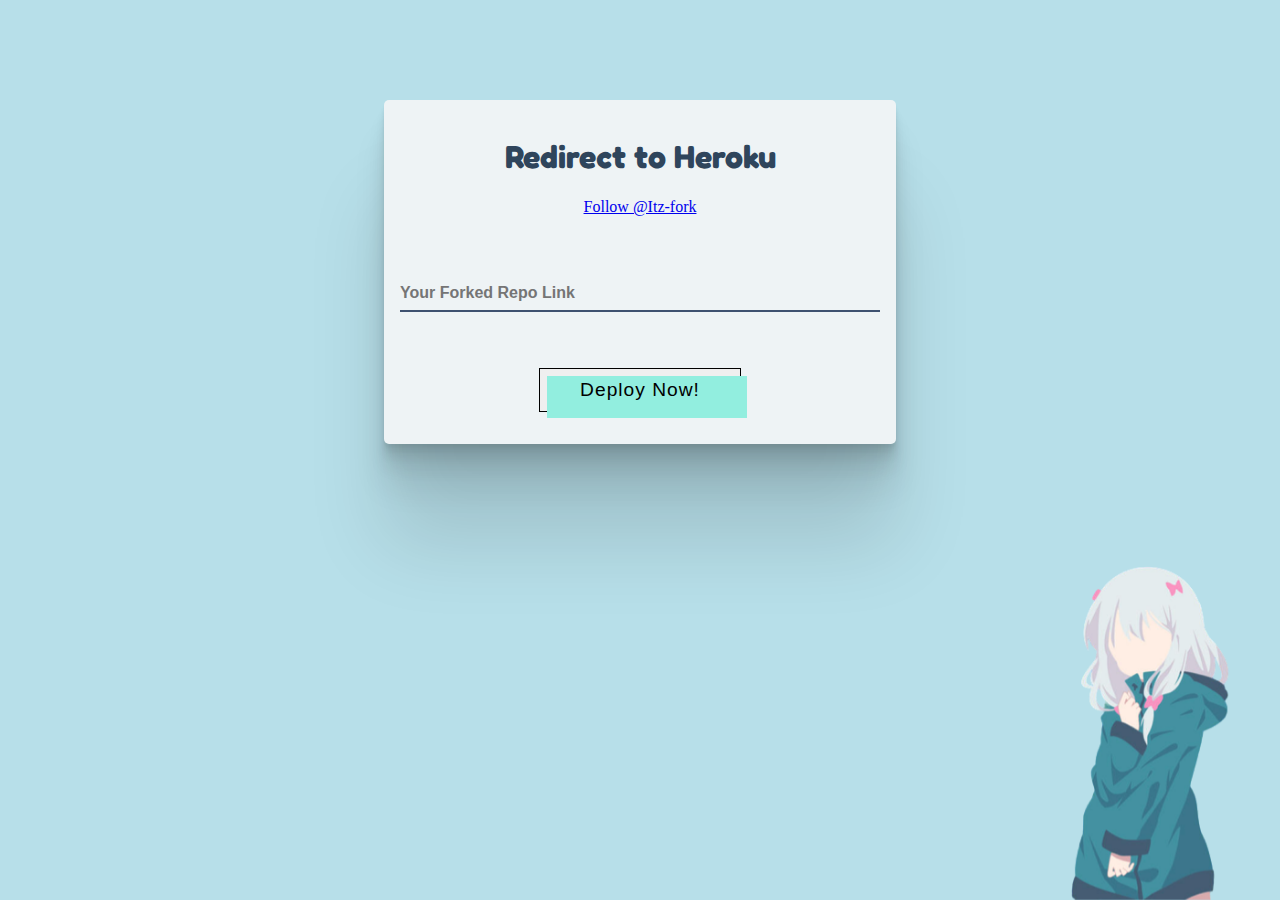
<file: index.html>
<!DOCTYPE html>
<html lang="en">

<head>
    <meta charset="UTF-8">
    <meta http-equiv="X-UA-Compatible" content="IE=edge">
    <meta name="viewport" content="width=device-width, initial-scale=1.0">
    <link rel="stylesheet" href="styles/main.css">
    <title>Heroku Deployer by @Itz-fork</title>
</head>

<body>

    <!-- Anime avatar -->
    <img src="img/avatar.png" alt="Avatar" class="avatar">

    <!-- Main box -->
    <div class="heroku-box">
        <h1>Redirect to Heroku</h1>

        <!-- Fork button -->
        <p align="center"><span id="fork"></span></p>

        <!-- Input field -->
        <div class="input-field">
            <input type="url" id="repo-link" class="input" placeholder="Your Forked Repo Link" required>
        </div>

        <!-- Deploy button -->
        <p align="center">
            <button type="button" class="deploy-button" onclick="redirectToHeroku()">Deploy Now!</button>
        </p>
    </div>

</body>

<script async defer src="https://buttons.github.io/buttons.js"></script>
<script defer src="app.js"></script>

</html>
</file>
<file: styles/main.css>
@import url('https://fonts.googleapis.com/css2?family=Fredoka+One&display=swap');

:root {
    --input-color: #021942be;
}

body {
    background-color: #b7dfe9;
}

.avatar {
    width: calc(250 * 1.6px);
    position: fixed;
    bottom: 0px;
    right: calc(-10 * 10px);
    pointer-events: none;
    z-index: 2;
}

.heroku-box {
    padding: 1rem;
    justify-content: center;
    align-items: center;
    box-shadow:
    0 2.8px 2.2px rgba(0, 0, 0, 0.034),
    0 6.7px 5.3px rgba(0, 0, 0, 0.048),
    0 12.5px 10px rgba(0, 0, 0, 0.06),
    0 22.3px 17.9px rgba(0, 0, 0, 0.072),
    0 41.8px 33.4px rgba(0, 0, 0, 0.086),
    0 100px 80px rgba(0, 0, 0, 0.12);
    margin: 100px auto 100px;
    background: #eef3f5;
    border-radius: 5px;
}

h1 {
    color: #2f455c;
    font-family: 'Fredoka One', cursive;
    font-size: 2rem;
    text-align: center;
}

.input-field {
    width: 100%;
    position: relative;
    border-bottom: 2px solid var(--input-color);
    margin: 4rem auto 2.5rem;
    }

    .input-field::after {
    content: "";
    position: relative;
    display: block;
    height: 4px;
    width: 100%;
    background: var(--input-color);
    transform: scaleX(0);
    transform-origin: 0%;
    transition: transform 600ms ease-in-out;
    top: 2px;
    }

    .input-field:focus-within {
        border-color: transparent;
    }

    .input-field:focus-within::after {
        transform: scaleX(1);
    }


.deploy-button {
    margin-top: 1rem;
    z-index: 1;
    font-size: 1.2rem;
    font-weight: 200 bold;
    letter-spacing: 1px;
    padding: 10px 40px 10px;
    border: 1px solid black;
    cursor: pointer;
    position: relative;
    }
  
  .deploy-button::after {
    content: "";
    background-color: #92eedf;
    width: 100%;
    z-index: -1;
    position: absolute;
    height: 100%;
    top: 7px;
    left: 7px;
    transition: 0.4s;
    }
  
  .deploy-button:hover::after {
    top: 0px;
    left: 0px;
    }


.input {
    outline: none;
    border: none;
    overflow: hidden;
    margin: 0;
    width: 100%;
    background: none;
    font-weight: bold;
    padding: 0.25rem 0;
    font-size: 1rem;
    color: #2E3440;
    }
    .input:invalid {
    color: #F08080;
    }


/* For responsive layout */
@media (min-width: 700px) {
    .heroku-box {
        width: 30rem;
    }

    .avatar {
    width: calc(250 * 2.5px);
    }
}

@media (max-width: 400px) {
    .avatar {
    width: calc(250 * 1.4px);
    }
}

@media (max-width: 360px) {
    .avatar {
    display: none;
    }
}
</file>
